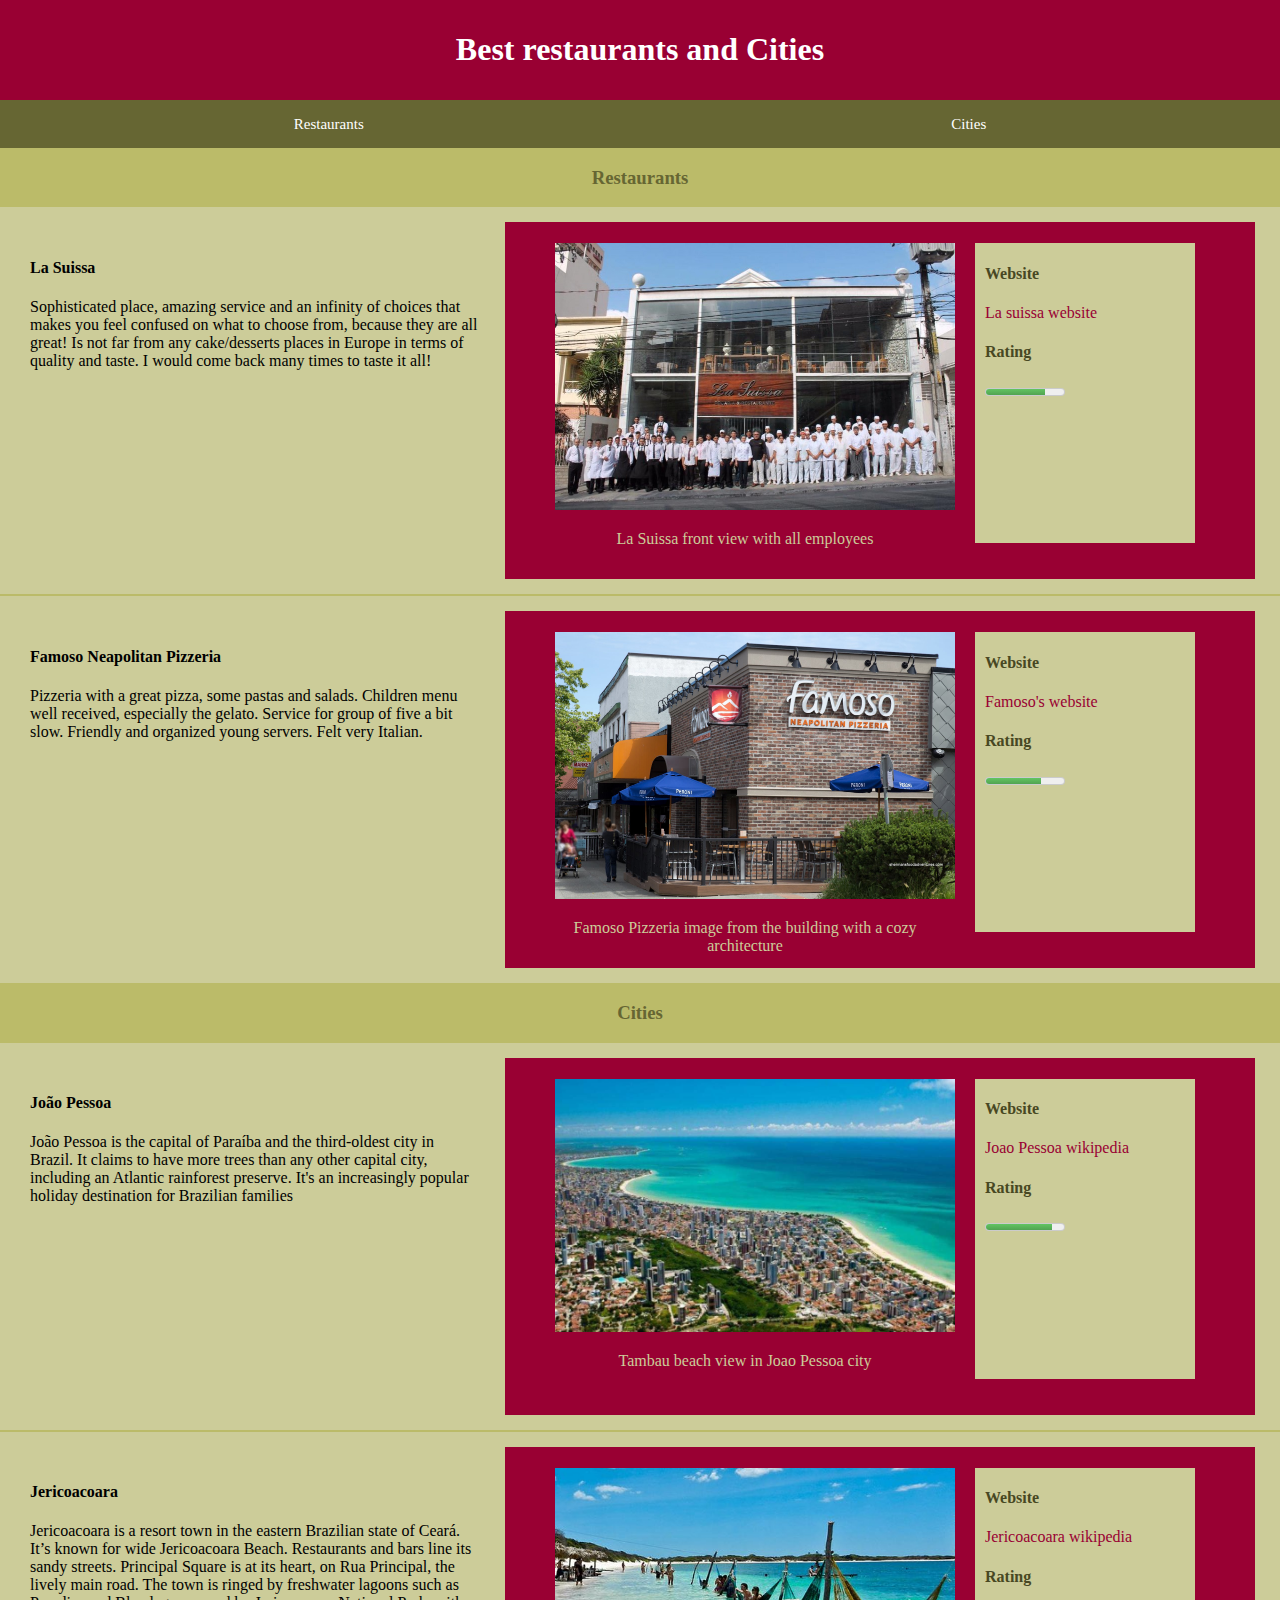
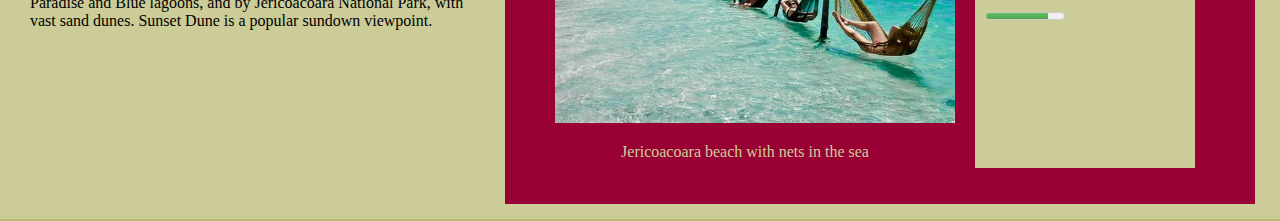
<file: homework02/index.html>
<!DOCTYPE html>
<html>
<head>
    <meta charset="utf-8" />
    <meta http-equiv="X-UA-Compatible" content="IE=edge">
    <title>HTML 5</title>
    <meta name="viewport" content="width=device-width, initial-scale=1">
    <link rel="stylesheet" type="text/css" media="screen" href="css/style.css" />
</head>
<body>
    <header>
        <h1>Best restaurants and Cities</h1>
    </header>

    <nav>
        <ul class="page-links">
            <li><a id="select-restaurants" href="#restaurants">Restaurants</a></li>
            <li><a id="select-cities" href="#cities">Cities</a></li>
        </ul>
    </nav>

    <section id="restaurants">
        <h3 class="section-title">Restaurants</h3>
        <article>
            <div class="content-1">
                <h4>La Suissa</h4>
                <p>Sophisticated place, amazing service and an infinity of choices that makes you feel confused 
                    on what to choose from, because they are all great! Is not far from any cake/desserts places 
                    in Europe in terms of quality and taste. I would come back many times to taste it all!
            </div>
            <div class="content-2">
                <figure>
                    <img class="place-image" src="img/lasuissa.jpg" alt="La Suissa">
                    <figcaption>
                        <p>La Suissa front view with all employees</p>
                    </figcaption>
                </figure>
                <div class="add-info-box">
                    <h4>Website</h4>
                    <a href="http://www.lasuissa.com.br/">La suissa website</a>
                    <h4>Rating</h4>
                    <meter value="0.75">75%</meter>
                </div>
            </div>
        </article>
        <article>
            <div class="content-1">
                <h4>Famoso Neapolitan Pizzeria</h4>
                <p>Pizzeria with a great pizza, some pastas and salads. Children menu well received, especially 
                    the gelato. Service for group of five a bit slow. Friendly and organized young servers. 
                    Felt very Italian.</p>
            </div>
           <div class="content-2">
                <figure>
                    <img class="place-image" src="img/famoso.jpg" alt="Famoso Pizzeria">
                    <figcaption>
                        <p>Famoso Pizzeria image from the building with a cozy architecture</p>
                    </figcaption>
                </figure>
                <div class="add-info-box">
                    <h4>Website</h4>
                    <a href="https://famoso.ca/">Famoso's website</a>
                    <h4>Rating</h4>
                    <meter value="0.7">70%</meter>
                </div>
           </div>
        </article>
    </section>

    <section id="cities">
        <h3 class="section-title">Cities</h3>
        <article>
            <div class="content-1">
                <h4>João Pessoa</h4>
                <p>João Pessoa is the capital of Paraíba and the third-oldest city in Brazil. It claims to have 
                    more trees than any other capital city, including an Atlantic rainforest preserve. It's an 
                    increasingly popular holiday destination for Brazilian families</p>
            </div>
            <div class="content-2">
                <figure>
                    <img class="place-image" src="img/joaopessoa.jpg" alt="Joao Pessoa">
                    <figcaption>
                        <p>Tambau beach view in Joao Pessoa city</p>
                    </figcaption>
                </figure>
                <div class="add-info-box">
                    <h4>Website</h4>
                    <a href="https://en.wikipedia.org/wiki/Jo%C3%A3o_Pessoa,_Para%C3%ADba">Joao Pessoa wikipedia</a>
                    <h4>Rating</h4>
                    <meter value="0.85">85%</meter>
                </div>  
            </div>
        </article>

        <article>
            <div class="content-1">
                <h4>Jericoacoara</h4>
                <p>Jericoacoara is a resort town in the eastern Brazilian state of Ceará. It’s known for wide 
                    Jericoacoara Beach. Restaurants and bars line its sandy streets. Principal Square is at its 
                    heart, on Rua Principal, the lively main road. The town is ringed by freshwater lagoons such 
                    as Paradise and Blue lagoons, and by Jericoacoara National Park, with vast sand dunes. 
                    Sunset Dune is a popular sundown viewpoint.</p>     
            </div>
            <div class="content-2">
                <figure>
                    <img class="place-image" src="img/jeri.jpg" alt="Jericoacoara Beach">
                    <figcaption>
                        <p>Jericoacoara beach with nets in the sea</p>
                    </figcaption>
                </figure>
                <div class="add-info-box">
                    <h4>Website</h4>
                    <a href="https://en.wikipedia.org/wiki/Jericoacoara_Beach">Jericoacoara wikipedia</a>
                    <h4>Rating</h4>
                    <meter value="0.8">80%</meter>
                </div>
            </div>    
        </article>
    </section>
</body>
</html>
</file>
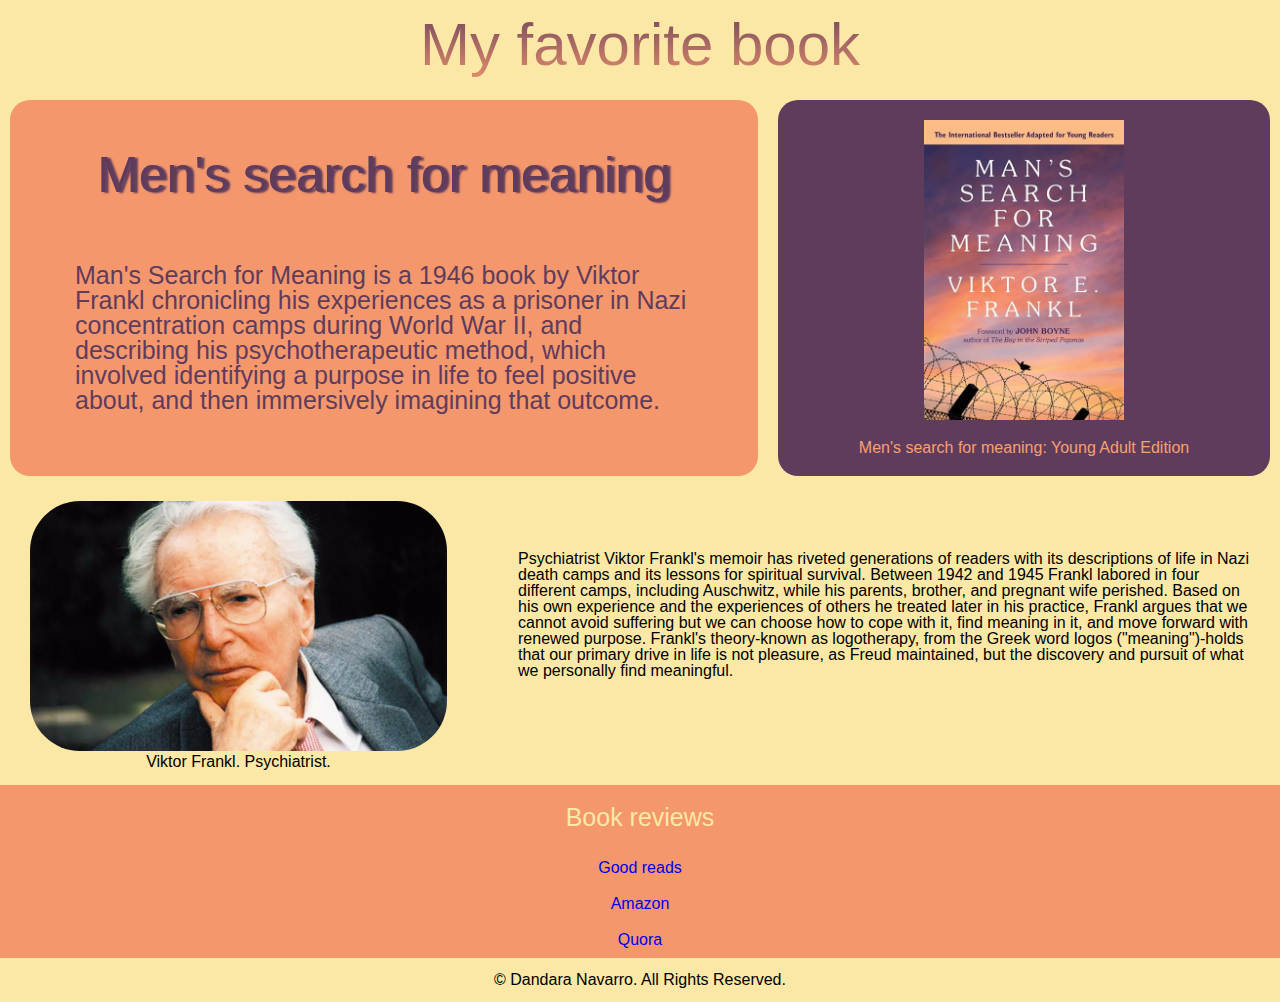
<file: homework05/index.html>
<!DOCTYPE html>
<html lang="en">
<head>
    <meta charset="UTF-8">
    <meta name="viewport" content="width=device-width, initial-scale=1.0">
    <meta http-equiv="X-UA-Compatible" content="ie=edge">
    <title>Man's search for meaning</title>
    <link rel="stylesheet" href="css/style.css">
</head>
<body>
    <div class="container">
        <header>
            <p>My favorite book</p>
        </header>
        <main>
            <div id="book-cover" class="wrap-content">
                <figure>
                    <img class="hover-opacity" src="img/book-cover.jpg" alt="Men's search for meaning cover">
                    <figcaption>Men's search for meaning: Young Adult Edition</figcaption>
                </figure>
            </div>
            <div id="book-synopsis" class="wrap-content">
                <p class="book-title">Men's search for meaning</p>
                <p class="synopsis">Man's Search for Meaning is a 1946 book by Viktor Frankl chronicling his experiences as a 
                prisoner in Nazi concentration camps during World War II, and describing his psychotherapeutic 
                method, which involved identifying a purpose in life to feel positive about, and then immersively
                imagining that outcome.</p>
            </div>
            <div id="about-author">
                <figure>
                    <img class="hover-opacity" src="img/viktor-frankl.jpg" alt="Viktor Frankl">
                    <figcaption>Viktor Frankl. Psychiatrist.</figcaption>
                </figure>
                <p>
                    Psychiatrist Viktor Frankl's memoir has riveted generations of readers with its descriptions 
                    of life in Nazi death camps and its lessons for spiritual survival. Between 1942 and 1945 
                    Frankl labored in four different camps, including Auschwitz, while his parents, brother, and 
                    pregnant wife perished. Based on his own experience and the experiences of others he treated 
                    later in his practice, Frankl argues that we cannot avoid suffering but we can choose how to 
                    cope with it, find meaning in it, and move forward with renewed purpose. Frankl's theory-known 
                    as logotherapy, from the Greek word logos ("meaning")-holds that our primary drive in life is 
                    not pleasure, as Freud maintained, but the discovery and pursuit of what we personally find meaningful.
                </p>
            </div>
            <div id="resource1">
                <p>Book reviews</p>
                <a href="https://www.goodreads.com/book/show/4069.Man_s_Search_for_Meaning">Good reads</a>
                <a href="https://www.amazon.ca/Mans-Search-Meaning-Viktor-Frankl/product-reviews/080701429X">Amazon</a>
                <a href="https://www.quora.com/What-is-your-opinion-of-Viktor-Frankls-book-Mans-Search-for-Meaning">Quora</a>
            </div>      
        </main>
        <footer>
            <section>
                <div class="social-media">
                    <a href="https://www.facebook.com"><i class="fab fa-facebook"></i></a>
                    <a href="https://www.instagram.com"><i class="fab fa-instagram"></i></a>
                    <a href="https://www.twitter.com"><i class="fab fa-twitter"></i></a>                
                </div>
                <div class="copyright">                    
                    <p>&copy; Dandara Navarro. All Rights Reserved.</p>
                </div>
            </section>
        </footer>
    </div>
</body>
</html>
</file>
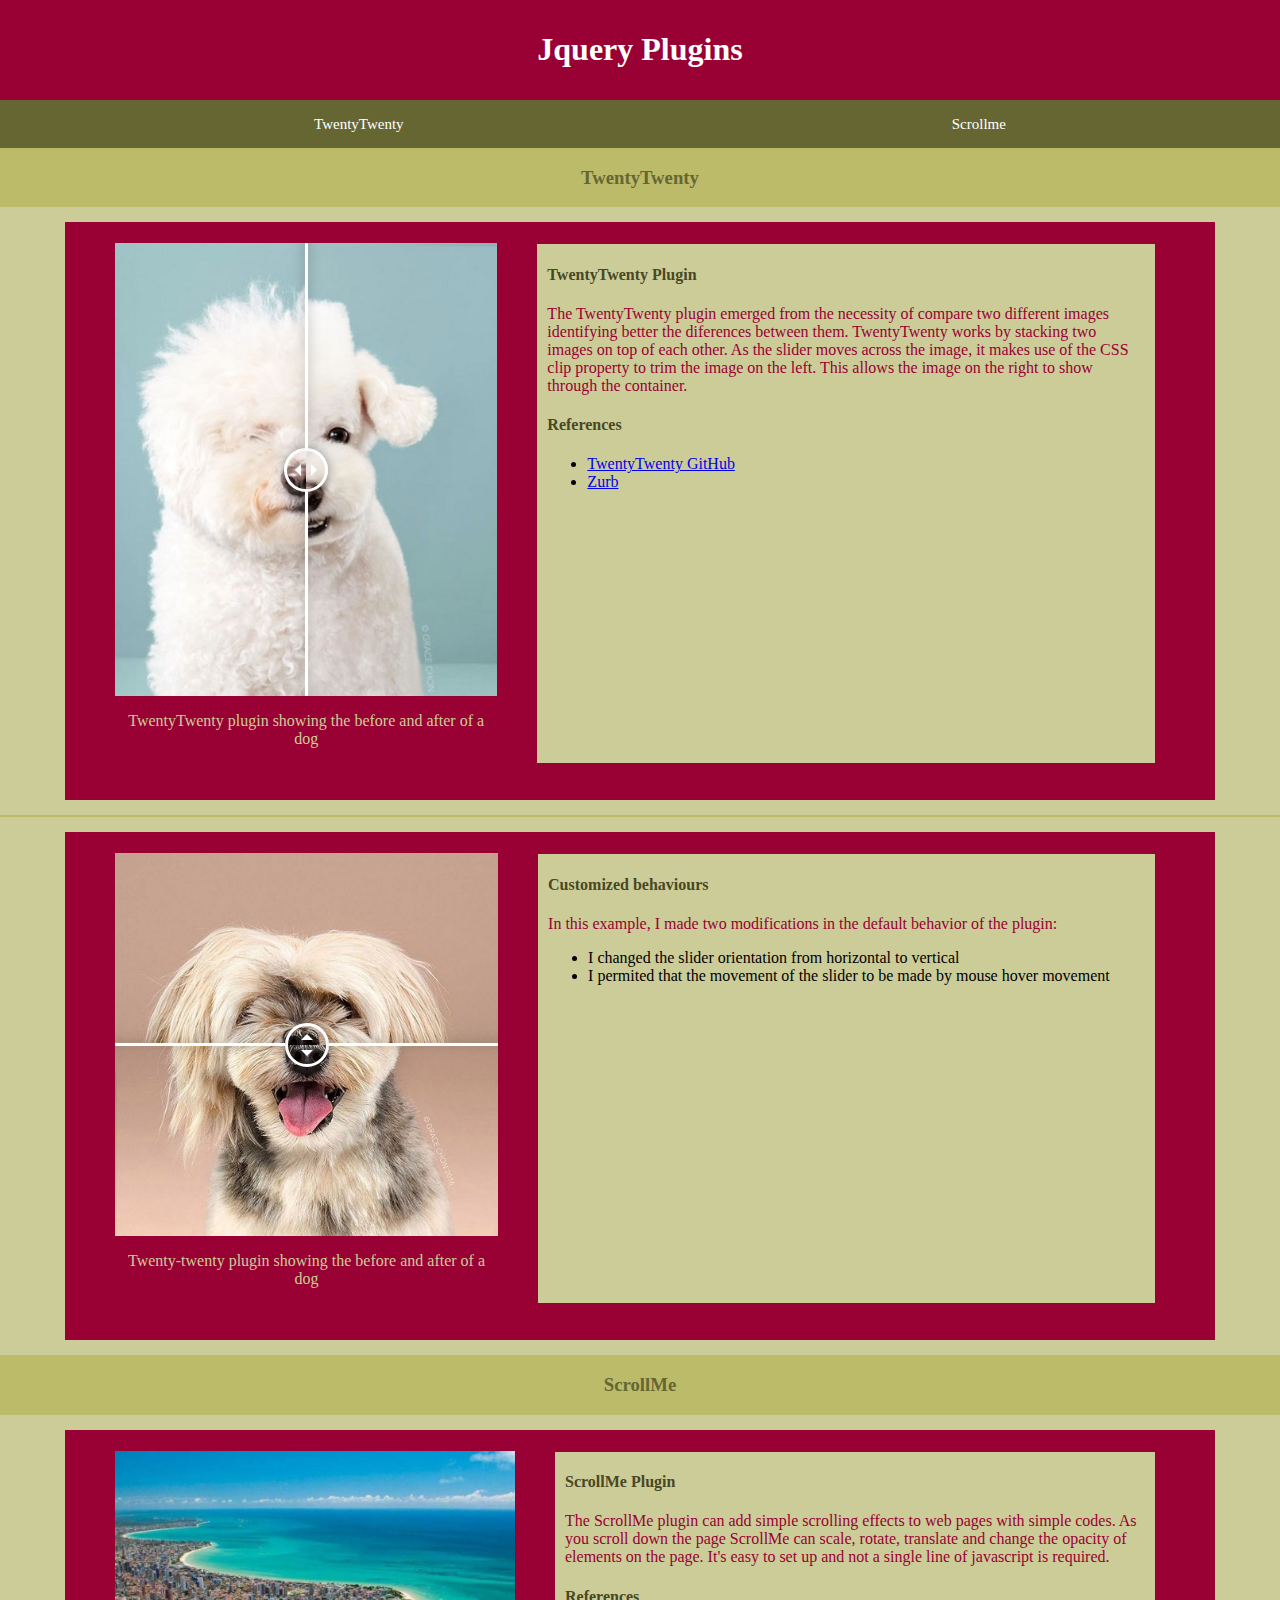
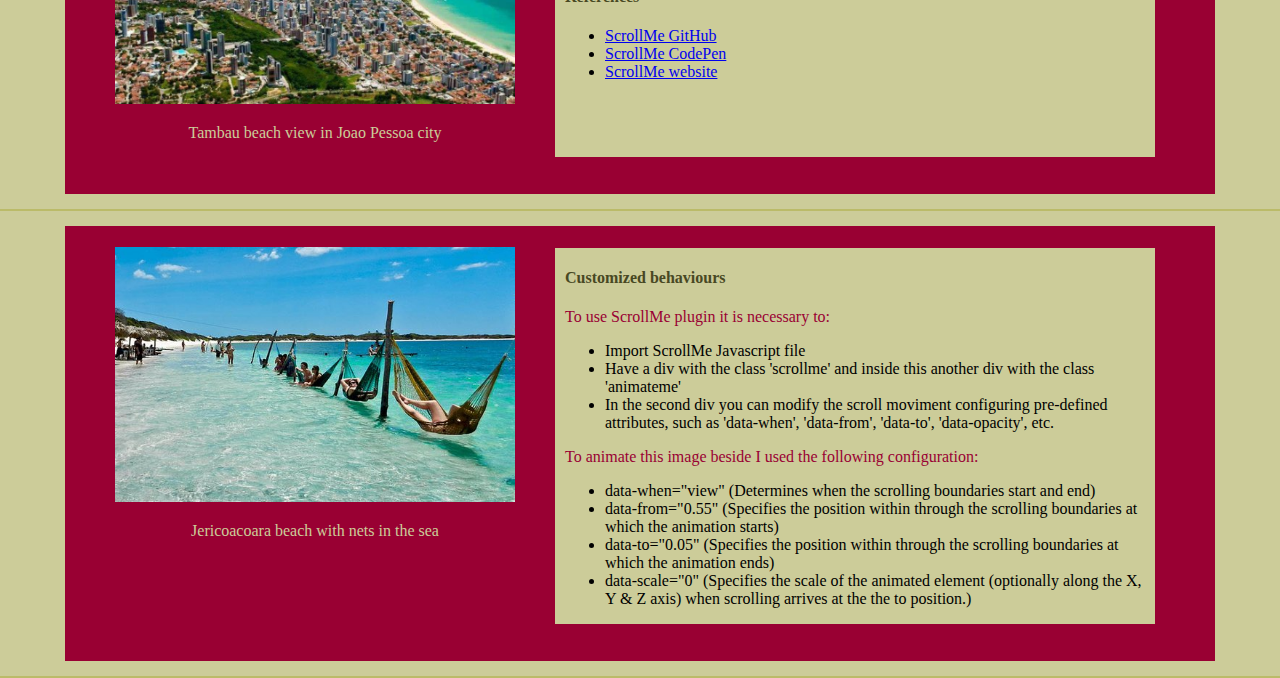
<file: homework06/index.html>
<!--
    Author: Dandara Navarro
-->

<!DOCTYPE html>
<html lang="en">
<head>
    <meta charset="utf-8" />
    <meta http-equiv="X-UA-Compatible" content="IE=edge">
    <title>Jquery</title>
    <meta name="viewport" content="width=device-width, initial-scale=1">
    <link rel="stylesheet" type="text/css" media="screen" href="css/style.css" />
    <link rel="stylesheet" href="css/twentytwenty.css" type="text/css" media="screen" />
    <script src="https://ajax.googleapis.com/ajax/libs/jquery/2.1.1/jquery.min.js"></script>
    <script src="js/jquery.event.move.js"></script>
    <script defer src="js/jquery.twentytwenty.js"></script>
    <script defer src="js/jquery.scrollme.js"></script>  
    <script defer src="js/script.js"></script>
</head>
<body>
    <header>
        <h1>Jquery Plugins</h1>
    </header>

    <nav>
        <ul class="page-links">
            <li><a id="select-restaurants" href="#twentytwenty">TwentyTwenty</a></li>
            <li><a id="select-cities" href="#scrollme">Scrollme</a></li>
        </ul>
    </nav>

    <section id="twentytwenty">
        <h3 class="section-title">TwentyTwenty</h3>
        <article class="twenty-container">
            <div class="content-2">
                <figure>
                    <div id="container1" class="twentytwenty-container">
                        <img src="img/dog-before.jpg" alt="Poodle before grooming"/>
                        <img src="img/dog-after.jpg" alt="Poodle after grooming"/>
                    </div>
                    <figcaption>
                        <p>TwentyTwenty plugin showing the before and after of a dog</p>
                    </figcaption>
                </figure>
                <div class="add-info-box">
                    <h4>TwentyTwenty Plugin</h4>
                    <p>The TwentyTwenty plugin emerged from the necessity of compare two different images identifying
                        better the diferences between them. TwentyTwenty works by stacking two images on top of each other. 
                        As the slider moves across the image, it makes use of the CSS clip property to trim the image on the left. 
                        This allows the image on the right to show through the container. </p>
                    <h4>References</h4>
                    <ul>
                        <li>
                            <a href="https://github.com/zurb/twentytwenty">TwentyTwenty GitHub</a>
                        </li>
                        <li>
                            <a href="https://zurb.com/playground/twentytwenty">Zurb</a>
                        </li>
                    </ul>
                </div>
            </div>
        </article>
        <article class="twenty-container">
           <div class="content-2">
                <figure>
                    <div id="container2" class='twentytwenty-container'>
                        <img src="img/dog2-before.jpg" alt="Yorkshire before grooming" />
                        <img src="img/dog2-after.jpg" alt="Yorkshire after grooming"/>
                    </div>
                    <figcaption>
                        <p>Twenty-twenty plugin showing the before and after of a dog</p>
                    </figcaption>
                </figure>
                <div class="add-info-box">
                    <h4>Customized behaviours</h4>
                    <p>In this example, I made two modifications in the default behavior of the plugin: </p>
                        <ul>
                            <li>
                                I changed the slider orientation from horizontal to vertical
                            </li>
                            <li>
                                I permited that the movement of the slider to be made by mouse hover movement
                            </li>
                        </ul>
                </div>
           </div>
        </article>
    </section>

    <section id="scrollme">
        <h3 class="section-title">ScrollMe</h3>
        <article>
            <div class="content-2">
                <figure>
                    <div class="scrollme">
                        <div 
                            class="animateme"
                            data-when="span"
                            data-from="0"
                            data-to="1"
                            data-easing="easeinout"
                            data-rotatey="360">
                        <img class="place-image" src="img/joaopessoa.jpg" alt="Joao Pessoa">
                        </div>
                    </div>
                    <figcaption>
                        <p>Tambau beach view in Joao Pessoa city</p>
                    </figcaption>
                </figure>
                <div class="add-info-box">
                    <h4>ScrollMe Plugin</h4>
                    <p>The ScrollMe plugin can add simple scrolling effects to web pages with simple codes.
                            As you scroll down the page ScrollMe can scale, rotate, translate and change the 
                            opacity of elements on the page. It's easy to set up and not a single line of javascript is required.
                    </p>
                    <h4>References</h4>
                    <ul>
                        <li>
                            <a href="https://github.com/nckprsn/scrollme">ScrollMe GitHub</a>
                        </li>
                        <li>
                            <a href="https://codepen.io/nckprsn/pen/IGpmc">ScrollMe CodePen</a>
                        </li>
                        <li>
                            <a href="http://scrollme.nckprsn.com/">ScrollMe website</a>
                        </li>
                    </ul>   
                </div>  
            </div>
        </article>

        <article>
            <div class="content-2">
                <figure>
                    <div class="scrollme">
                        <div class="animateme" data-when="view" data-from="0.55" data-to="0.05" data-scale="0" >
                            <img class="place-image" src="img/jeri.jpg" alt="Jericoacoara Beach">
                        </div>
                    </div>
                    <figcaption>
                        <p>Jericoacoara beach with nets in the sea</p>
                    </figcaption>
                </figure>
                <div class="add-info-box">
                        <h4>Customized behaviours</h4>
                        <p>To use ScrollMe plugin it is necessary to:</p>
                        <ul>
                            <li>
                                Import ScrollMe Javascript file
                            </li>
                            <li>
                                Have a div with the class 'scrollme' and inside this another div with the class 'animateme'
                            </li>
                            <li>
                                In the second div you can modify the scroll moviment configuring pre-defined attributes, such as 
                                'data-when', 'data-from', 'data-to', 'data-opacity', etc.
                            </li>
                        </ul>     

                        <p>To animate this image beside I used the following configuration:</p>
                        <ul>
                            <li>
                                data-when="view" (Determines when the scrolling boundaries start and end)
                            </li>
                            <li>
                                data-from="0.55" (Specifies the position within through the scrolling boundaries at which the animation starts)
                            </li>
                            <li>
                                data-to="0.05" (Specifies the position within through the scrolling boundaries at which the animation ends)
                            </li>
                            <li>
                                data-scale="0" (Specifies the scale of the animated element (optionally along the X, Y & Z axis) when scrolling arrives at the the to position.)
                            </li>
                        </ul>
                    </div>
                </div>   
        </article>
    </section>
</body>
</html>
</file>
<file: homework02/css/style.css>
body {
    margin: 0;
    display: block;
    background-color: #bbbb69;
    font-family: verdana;
}

header {
    text-align: center;
    background-color: #990033;
    padding: 10px;
    color: #FFFFFF;
}

article {
    display: flex;
    justify-content: space-between;
    margin-bottom: 2px;
    background-color: #CCCC99;
}

.section-title {
    text-align: center;
    color: #666633;
}
.place-image {
    width: 400px;
}

.content-1 {
    margin-left: 30px;
    margin-top: 30px;
}

.content-2 {
    display: inherit;
    padding: 5px 60px 20px 10px;
    margin: 15px 25px;
    background-color: #990033;
}

.content-2 figure {
    width: 380px;
    height: 300px;
} 

.content-2 figcaption p {
    text-align: center;
    color: #CCCC99;
}

.page-links {
    margin: 0;
    display: flex;
    justify-content: space-around;
    background-color: #666633;
    padding-inline-start: 0;
}

.page-links li {
    list-style-type: none;
    padding: 15px;
}

.page-links a:hover {
    background-color: #CCCC99;
    cursor: pointer;
    color: #666633;
}

.page-links li a {
    text-decoration: none;
    font-family: verdana;
    font-size: 15px;
    color: #FFFFFF;
    padding: 15px;
}

.add-info-box {
    background-color: #CCCC99;
    width: 200px;
    height: 300px;
    margin: auto;
    padding: 0 10px;
}

.add-info-box a {
    text-decoration: none;
    color: #990033;
}

.add-info-box h4 {
    color: #484823;;
}

.margin-auto {
    margin: auto;
}

meter::-webkit-meter-optimum-value {
    background: linear-gradient(to bottom, #62c462, #51a351);
}
</file>
<file: homework06/css/style.css>
/* Dandara's CSS Code*/

body {
    margin: 0;
    display: block;
    background-color: #bbbb69;
    font-family: verdana;
}

header {
    text-align: center;
    background-color: #990033;
    padding: 10px;
    color: #FFFFFF;
}

article {
    display: flex;
    justify-content: center;
    margin-bottom: 2px;
    background-color: #CCCC99;
}

.section-title {
    text-align: center;
    color: #666633;
}
.place-image {
    width: 400px;
}

.content-1 {
    margin-left: 30px;
    margin-top: 30px;
}

.content-2 {
    display: flex;
    padding: 5px 60px 20px 10px;
    margin: 15px 25px;
    max-width: 100%;
    width: 1080px;
    background-color: #990033;
}

.content-2 figcaption p {
    text-align: center;
    color: #CCCC99;
}

.page-links {
    margin: 0;
    display: flex;
    justify-content: space-around;
    background-color: #666633;
}

.page-links li {
    list-style-type: none;
    padding: 15px;
}

.page-links a:hover {
    background-color: #CCCC99;
    cursor: pointer;
    color: #666633;
}

.page-links li a {
    text-decoration: none;
    font-family: verdana;
    font-size: 15px;
    color: #FFFFFF;
    padding: 15px;
}

.add-info-box {
    background-color: #CCCC99;
    width: 600px;
    min-height: fit-content;
    margin: 17px auto;
    padding: 0 10px;
}

.add-info-box p {
    text-decoration: none;
    color: #990033;
}

.add-info-box h4 {
    color: #484823;;
}

.margin-auto {
    margin: auto;
}

.container1 img {
    height: 449.81px
}

@media (max-width:1040px){	
	.add-info-box ul li{
		font-size: 12px
	}	
}
</file>
<file: homework06/css/twentytwenty.css>
.twentytwenty-horizontal .twentytwenty-handle:before, .twentytwenty-horizontal .twentytwenty-handle:after, .twentytwenty-vertical .twentytwenty-handle:before, .twentytwenty-vertical .twentytwenty-handle:after {
  content: " ";
  display: block;
  background: white;
  position: absolute;
  z-index: 30;
  -webkit-box-shadow: 0px 0px 12px rgba(51, 51, 51, 0.5);
  -moz-box-shadow: 0px 0px 12px rgba(51, 51, 51, 0.5);
  box-shadow: 0px 0px 12px rgba(51, 51, 51, 0.5); }

.twentytwenty-horizontal .twentytwenty-handle:before, .twentytwenty-horizontal .twentytwenty-handle:after {
  width: 3px;
  height: 9999px;
  left: 50%;
  margin-left: -1.5px; }

.twentytwenty-vertical .twentytwenty-handle:before, .twentytwenty-vertical .twentytwenty-handle:after {
  width: 9999px;
  height: 3px;
  top: 50%;
  margin-top: -1.5px; }

.twentytwenty-before-label, .twentytwenty-after-label, .twentytwenty-overlay {
  position: absolute;
  top: 0;
  width: 100%;
  height: 100%; }

.twentytwenty-before-label, .twentytwenty-after-label, .twentytwenty-overlay {
  -webkit-transition-duration: 0.5s;
  -moz-transition-duration: 0.5s;
  transition-duration: 0.5s; }

.twentytwenty-before-label, .twentytwenty-after-label {
  -webkit-transition-property: opacity;
  -moz-transition-property: opacity;
  transition-property: opacity; }

.twentytwenty-before-label:before, .twentytwenty-after-label:before {
  color: white;
  font-size: 13px;
  letter-spacing: 0.1em; }

.twentytwenty-before-label:before, .twentytwenty-after-label:before {
  position: absolute;
  background: rgba(255, 255, 255, 0.2);
  line-height: 38px;
  padding: 0 20px;
  -webkit-border-radius: 2px;
  -moz-border-radius: 2px;
  border-radius: 2px; }

.twentytwenty-horizontal .twentytwenty-before-label:before, .twentytwenty-horizontal .twentytwenty-after-label:before {
  top: 50%;
  margin-top: -19px; }

.twentytwenty-vertical .twentytwenty-before-label:before, .twentytwenty-vertical .twentytwenty-after-label:before {
  left: 50%;
  margin-left: -45px;
  text-align: center;
  width: 90px; }

.twentytwenty-left-arrow, .twentytwenty-right-arrow, .twentytwenty-up-arrow, .twentytwenty-down-arrow {
  width: 0;
  height: 0;
  border: 6px inset transparent;
  position: absolute; }

.twentytwenty-left-arrow, .twentytwenty-right-arrow {
  top: 50%;
  margin-top: -6px; }

.twentytwenty-up-arrow, .twentytwenty-down-arrow {
  left: 50%;
  margin-left: -6px; }

.twentytwenty-container {
  -webkit-box-sizing: content-box;
  -moz-box-sizing: content-box;
  box-sizing: content-box;
  z-index: 0;
  overflow: hidden;
  position: relative;
  -webkit-user-select: none;
  -moz-user-select: none;
  -ms-user-select: none; }
  .twentytwenty-container img {
    max-width: 100%;
    position: absolute;
    top: 0;
    display: block; }
  .twentytwenty-container.active .twentytwenty-overlay, .twentytwenty-container.active :hover.twentytwenty-overlay {
    background: rgba(0, 0, 0, 0); }
    .twentytwenty-container.active .twentytwenty-overlay .twentytwenty-before-label,
    .twentytwenty-container.active .twentytwenty-overlay .twentytwenty-after-label, .twentytwenty-container.active :hover.twentytwenty-overlay .twentytwenty-before-label,
    .twentytwenty-container.active :hover.twentytwenty-overlay .twentytwenty-after-label {
      opacity: 0; }
  .twentytwenty-container * {
    -webkit-box-sizing: content-box;
    -moz-box-sizing: content-box;
    box-sizing: content-box; }

.twentytwenty-before-label {
  opacity: 0; }
  .twentytwenty-before-label:before {
    content: attr(data-content); }

.twentytwenty-after-label {
  opacity: 0; }
  .twentytwenty-after-label:before {
    content: attr(data-content); }

.twentytwenty-horizontal .twentytwenty-before-label:before {
  left: 10px; }

.twentytwenty-horizontal .twentytwenty-after-label:before {
  right: 10px; }

.twentytwenty-vertical .twentytwenty-before-label:before {
  top: 10px; }

.twentytwenty-vertical .twentytwenty-after-label:before {
  bottom: 10px; }

.twentytwenty-overlay {
  -webkit-transition-property: background;
  -moz-transition-property: background;
  transition-property: background;
  background: rgba(0, 0, 0, 0);
  z-index: 25; }
  .twentytwenty-overlay:hover {
    background: rgba(0, 0, 0, 0.5); }
    .twentytwenty-overlay:hover .twentytwenty-after-label {
      opacity: 1; }
    .twentytwenty-overlay:hover .twentytwenty-before-label {
      opacity: 1; }

.twentytwenty-before {
  z-index: 20; }

.twentytwenty-after {
  z-index: 10; }

.twentytwenty-handle {
  height: 38px;
  width: 38px;
  position: absolute;
  left: 50%;
  top: 50%;
  margin-left: -22px;
  margin-top: -22px;
  border: 3px solid white;
  -webkit-border-radius: 1000px;
  -moz-border-radius: 1000px;
  border-radius: 1000px;
  -webkit-box-shadow: 0px 0px 12px rgba(51, 51, 51, 0.5);
  -moz-box-shadow: 0px 0px 12px rgba(51, 51, 51, 0.5);
  box-shadow: 0px 0px 12px rgba(51, 51, 51, 0.5);
  z-index: 40;
  cursor: pointer; }

.twentytwenty-horizontal .twentytwenty-handle:before {
  bottom: 50%;
  margin-bottom: 22px;
  -webkit-box-shadow: 0 3px 0 white, 0px 0px 12px rgba(51, 51, 51, 0.5);
  -moz-box-shadow: 0 3px 0 white, 0px 0px 12px rgba(51, 51, 51, 0.5);
  box-shadow: 0 3px 0 white, 0px 0px 12px rgba(51, 51, 51, 0.5); }
.twentytwenty-horizontal .twentytwenty-handle:after {
  top: 50%;
  margin-top: 22px;
  -webkit-box-shadow: 0 -3px 0 white, 0px 0px 12px rgba(51, 51, 51, 0.5);
  -moz-box-shadow: 0 -3px 0 white, 0px 0px 12px rgba(51, 51, 51, 0.5);
  box-shadow: 0 -3px 0 white, 0px 0px 12px rgba(51, 51, 51, 0.5); }

.twentytwenty-vertical .twentytwenty-handle:before {
  left: 50%;
  margin-left: 22px;
  -webkit-box-shadow: 3px 0 0 white, 0px 0px 12px rgba(51, 51, 51, 0.5);
  -moz-box-shadow: 3px 0 0 white, 0px 0px 12px rgba(51, 51, 51, 0.5);
  box-shadow: 3px 0 0 white, 0px 0px 12px rgba(51, 51, 51, 0.5); }
.twentytwenty-vertical .twentytwenty-handle:after {
  right: 50%;
  margin-right: 22px;
  -webkit-box-shadow: -3px 0 0 white, 0px 0px 12px rgba(51, 51, 51, 0.5);
  -moz-box-shadow: -3px 0 0 white, 0px 0px 12px rgba(51, 51, 51, 0.5);
  box-shadow: -3px 0 0 white, 0px 0px 12px rgba(51, 51, 51, 0.5); }

.twentytwenty-left-arrow {
  border-right: 6px solid white;
  left: 50%;
  margin-left: -17px; }

.twentytwenty-right-arrow {
  border-left: 6px solid white;
  right: 50%;
  margin-right: -17px; }

.twentytwenty-up-arrow {
  border-bottom: 6px solid white;
  top: 50%;
  margin-top: -17px; }

.twentytwenty-down-arrow {
  border-top: 6px solid white;
  bottom: 50%;
  margin-bottom: -17px; }
</file>
<file: homework05/css/style.css>
/* 
    http://meyerweb.com/eric/tools/css/reset/ 
    v2.0 | 20110126
    License: none (public domain)
*/

html, body, div, span, applet, object, iframe,
h1, h2, h3, h4, h5, h6, p, blockquote, pre,
a, abbr, acronym, address, big, cite, code,
del, dfn, em, img, ins, kbd, q, s, samp,
small, strike, strong, sub, sup, tt, var,
b, u, i, center,
dl, dt, dd, ol, ul, li,
fieldset, form, label, legend,
table, caption, tbody, tfoot, thead, tr, th, td,
article, aside, canvas, details, embed, 
figure, figcaption, footer, header, hgroup, 
menu, nav, output, ruby, section, summary,
time, mark, audio, video {
	margin: 0;
	padding: 0;
	border: 0;
	font-size: 100%;
	font: inherit;
	vertical-align: baseline;
}
/* HTML5 display-role reset for older browsers */
article, aside, details, figcaption, figure, 
footer, header, hgroup, menu, nav, section {
	display: block;
}
body {
	line-height: 1;
}
ol, ul {
	list-style: none;
}
blockquote, q {
	quotes: none;
}
blockquote:before, blockquote:after,
q:before, q:after {
	content: '';
	content: none;
}
table {
	border-collapse: collapse;
	border-spacing: 0;
}

/*
    Author: Dandara Navarro
*/
.container {
    display: grid;
    font-family: Verdana, Geneva, Tahoma, sans-serif;
}

header {
    line-height: 60px;
    display: flex;
    justify-content: center;
    background-color: #fbe8a6;
}

header p {
    font-size: 60px;
    background: -webkit-linear-gradient( #5f3c5c , #F4976C);
    -webkit-background-clip: text;
    -webkit-text-fill-color: transparent;
    font-family: Verdana, Geneva, Tahoma, sans-serif;
    padding: 15px;
}

main {
    display: grid;
    background-color: #FBE8A6;
    grid-template-areas: "synopsis synopsis synopsis book-cover book-cover"
                         "author author author author author"
                         "resource1 resource1 resource1 resource1 resource1";
    grid-auto-columns: 20%;
    
}

footer {
    background-color: #fbe8a6;
    text-align: center;
    padding: 14px;
}

.wrap-content {
    display: flex;
    flex-wrap: wrap;
    justify-content: center;
    margin: 10px;
    border-radius: 20px;
}

.book-title {
    font-size: 50px;
    color: #5f3c5c;
    text-shadow: 3px 1px 2px rgb(95, 60, 92);
    margin-top: 50px;
}

#book-cover {
    grid-area: book-cover;
    background-color: #5f3c5c;
}

#book-cover img {
    height: 300px;
    margin: 20px;
    transition: opacity 1s linear;
}

#book-cover figure {
    display: flex;
    justify-content: center;
    flex-wrap: wrap;
}

#book-cover figure figcaption {
    margin-bottom: 20px;
    color: #f7a070;
}

#book-synopsis {
    grid-area: synopsis;
    background-color: #F4976C;
}

.synopsis {
    margin: 0 65px;
    font-size: 25px;
    color: #5f3c5c;
}

.hover-opacity:hover {
    opacity: 40%;
    cursor: pointer;
}

#about-author {
    grid-area: author;
    background-color: #FBE8A6;
    display: flex;
    padding: 15px 30px;
    justify-content: space-between;
}

#about-author img{
    height: 250px;
    border-radius: 50px;
    transition: opacity 1s ease;
}

#about-author figcaption {
    text-align: center;
}

#about-author p {
    width: 60%;
    margin-top: 50px;
}

#resource1 {
    grid-area: resource1;
    background-color: #F4976C;
    display: flex;
    flex-direction: column;
    text-align: center;
}

#resource1 p {
    font-size: 25px;
    margin: 20px;
    color: #FBE8A6;
}

#resource1 a {
    text-decoration: none;
    margin: 10px;
}
</file>
